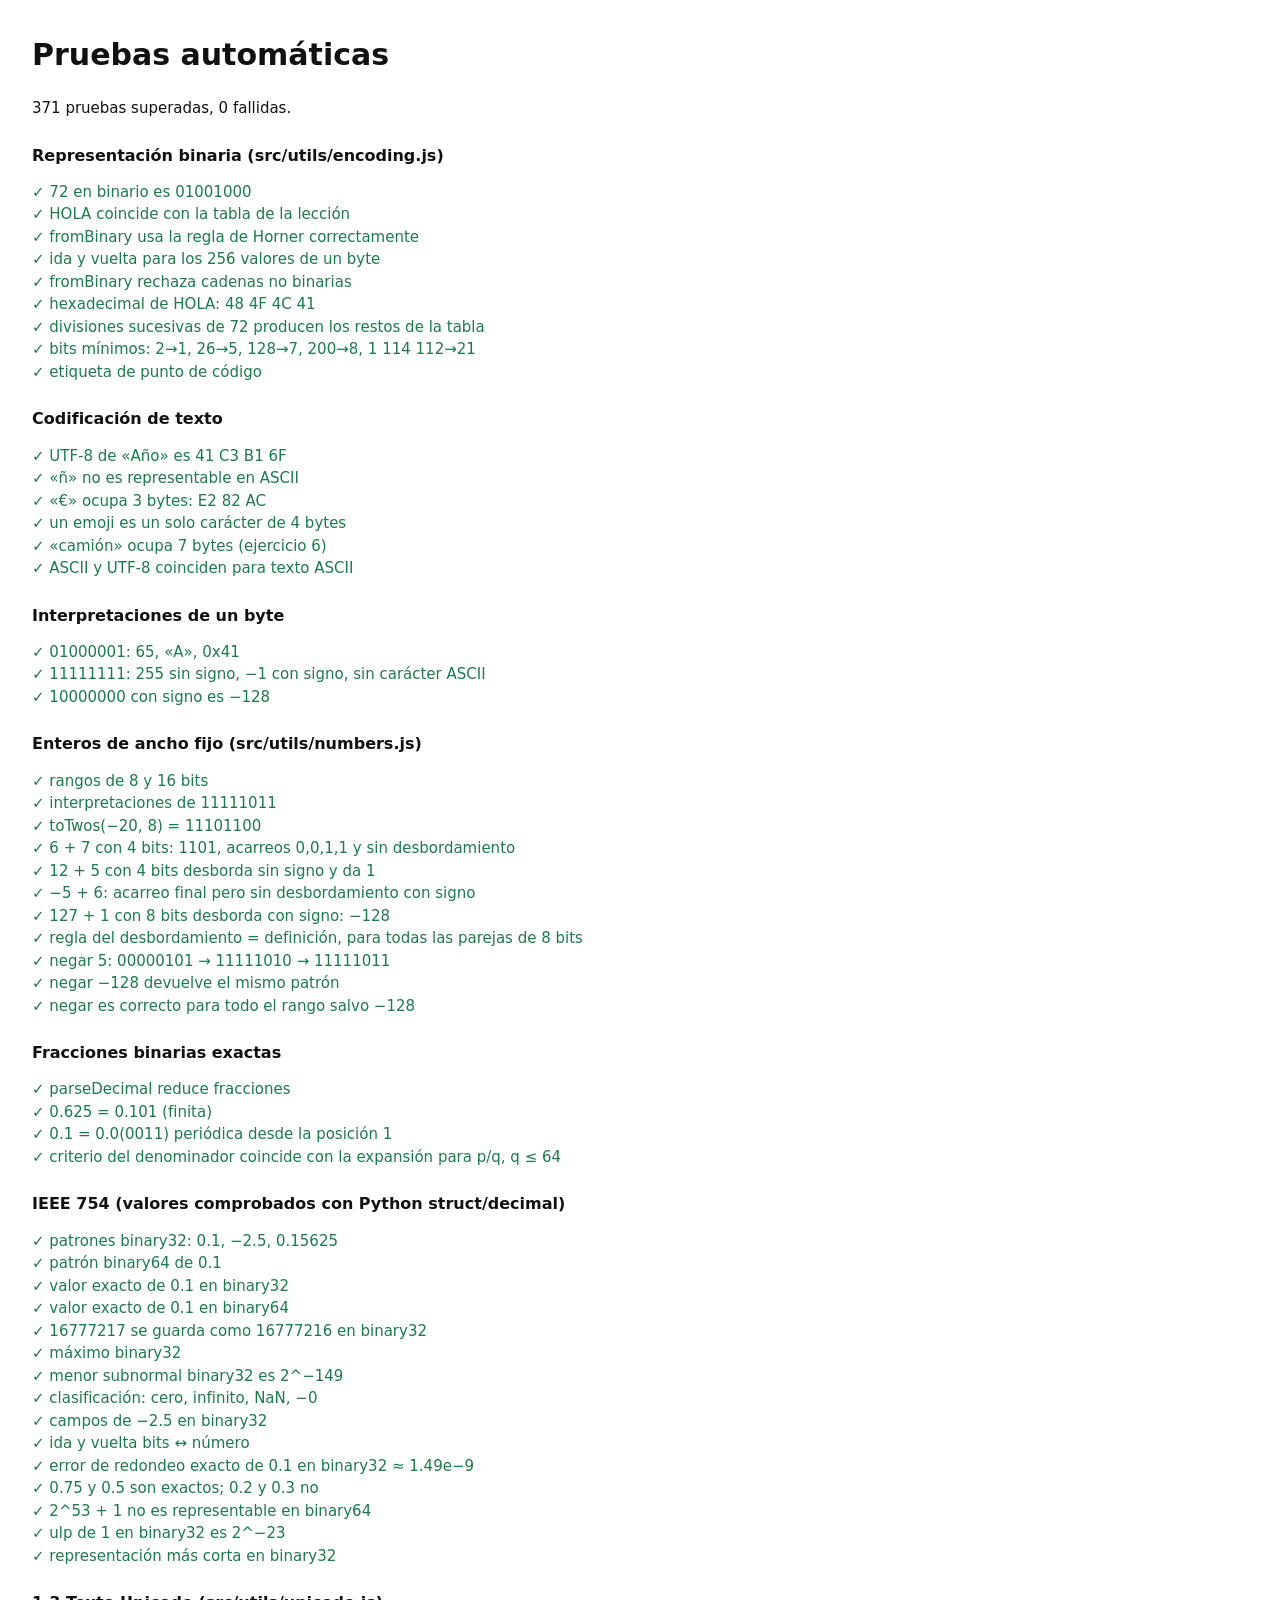
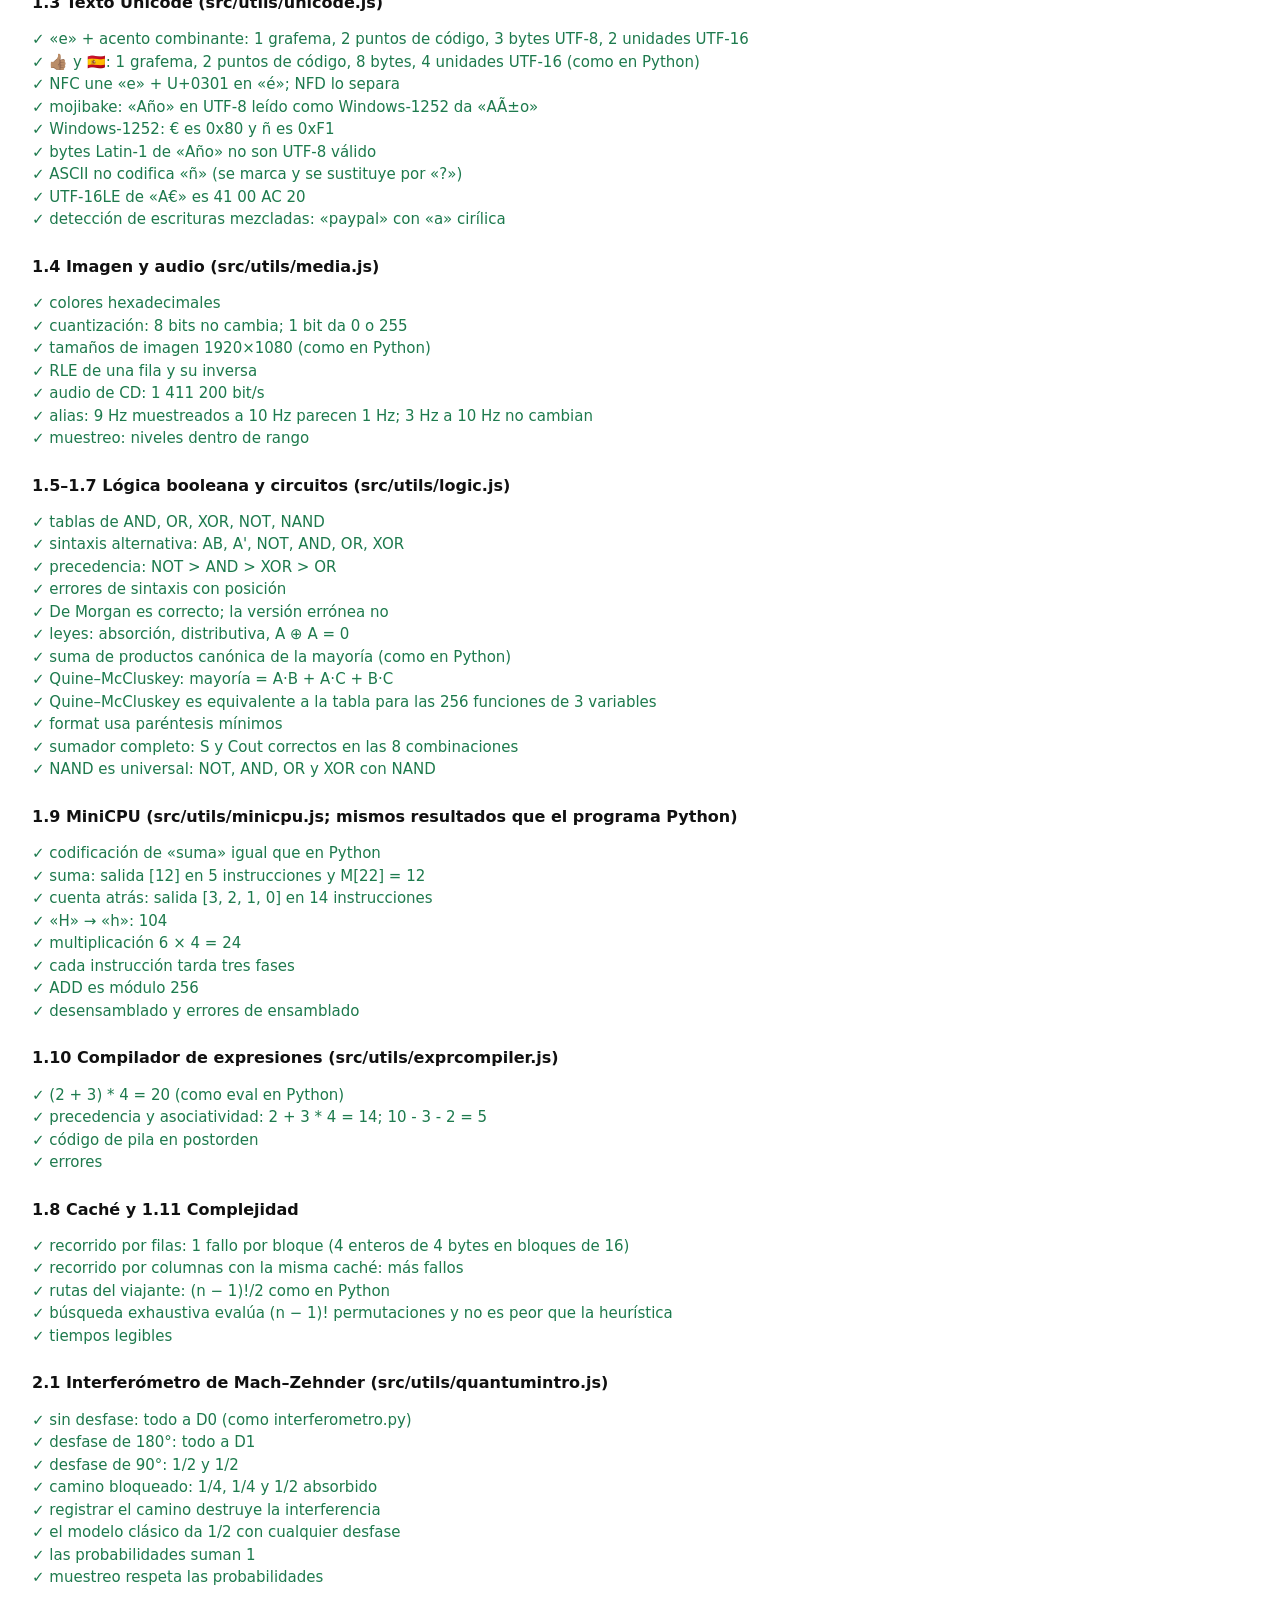
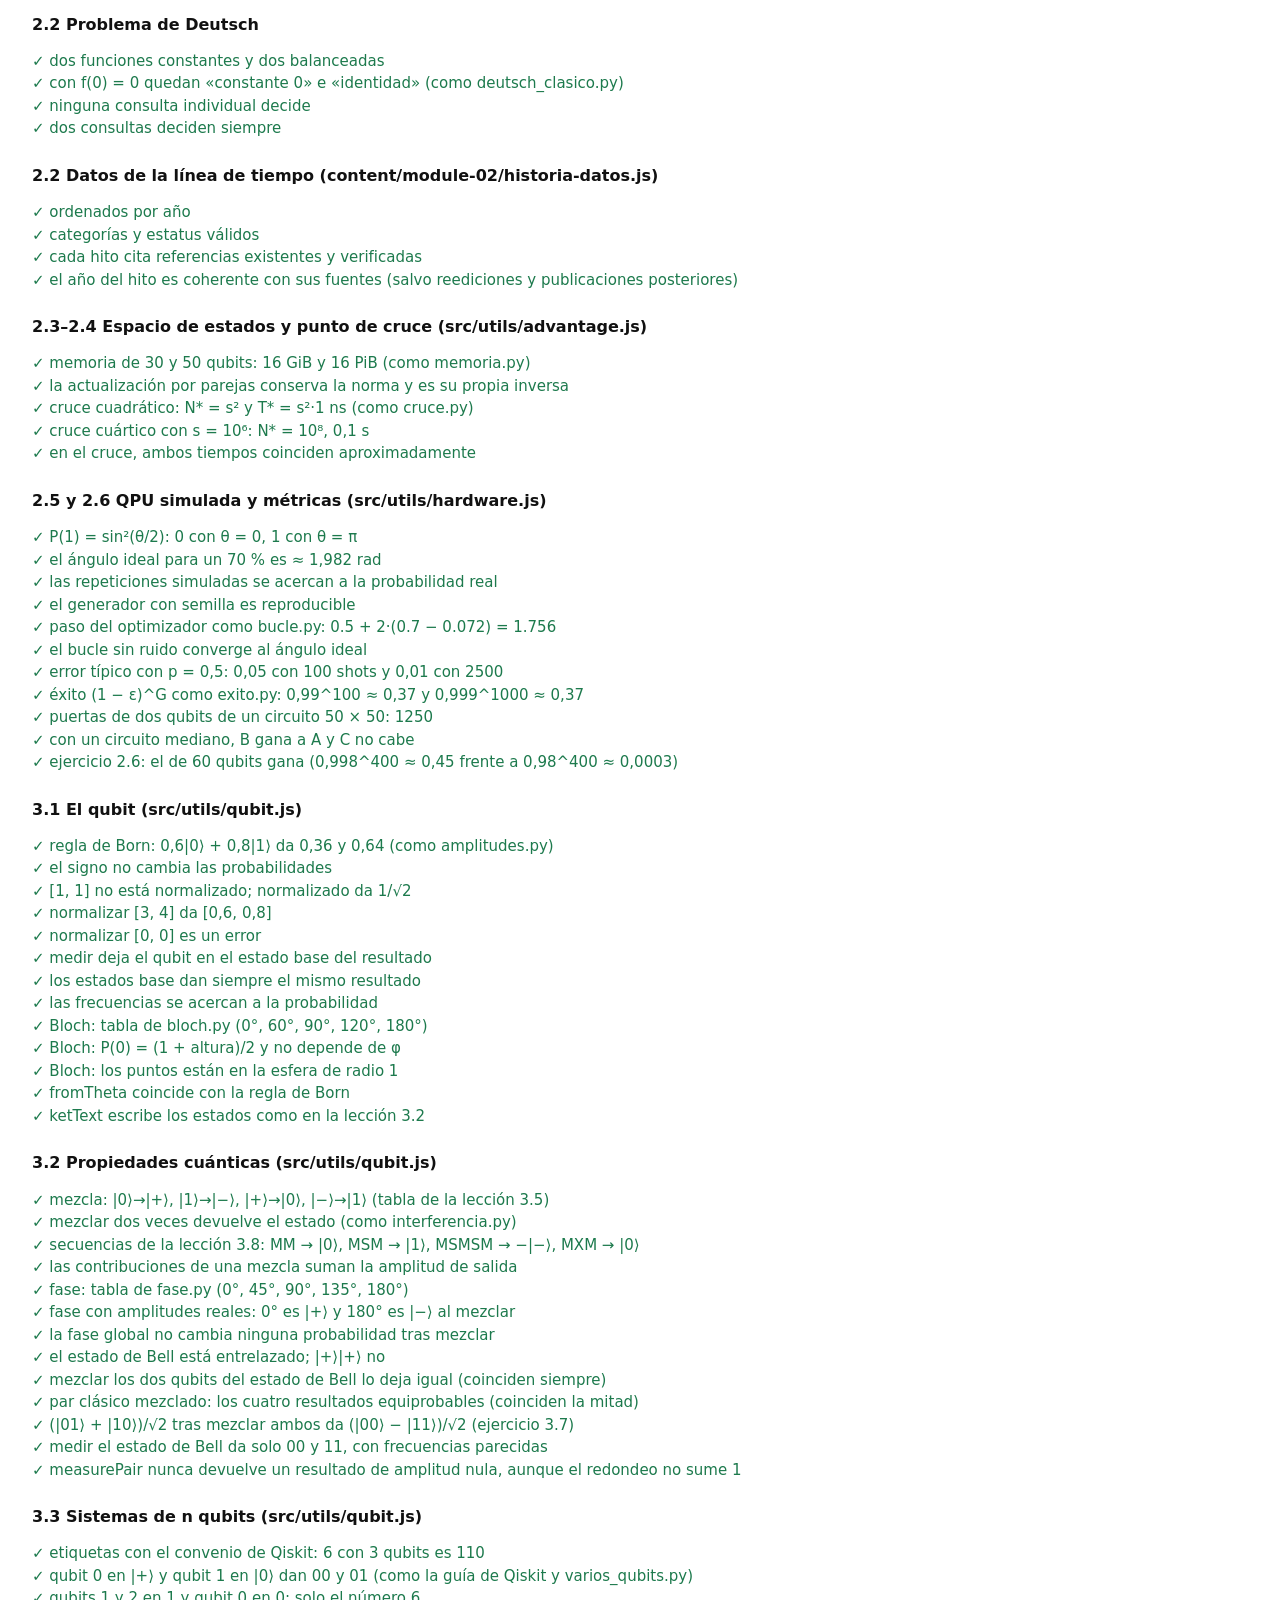
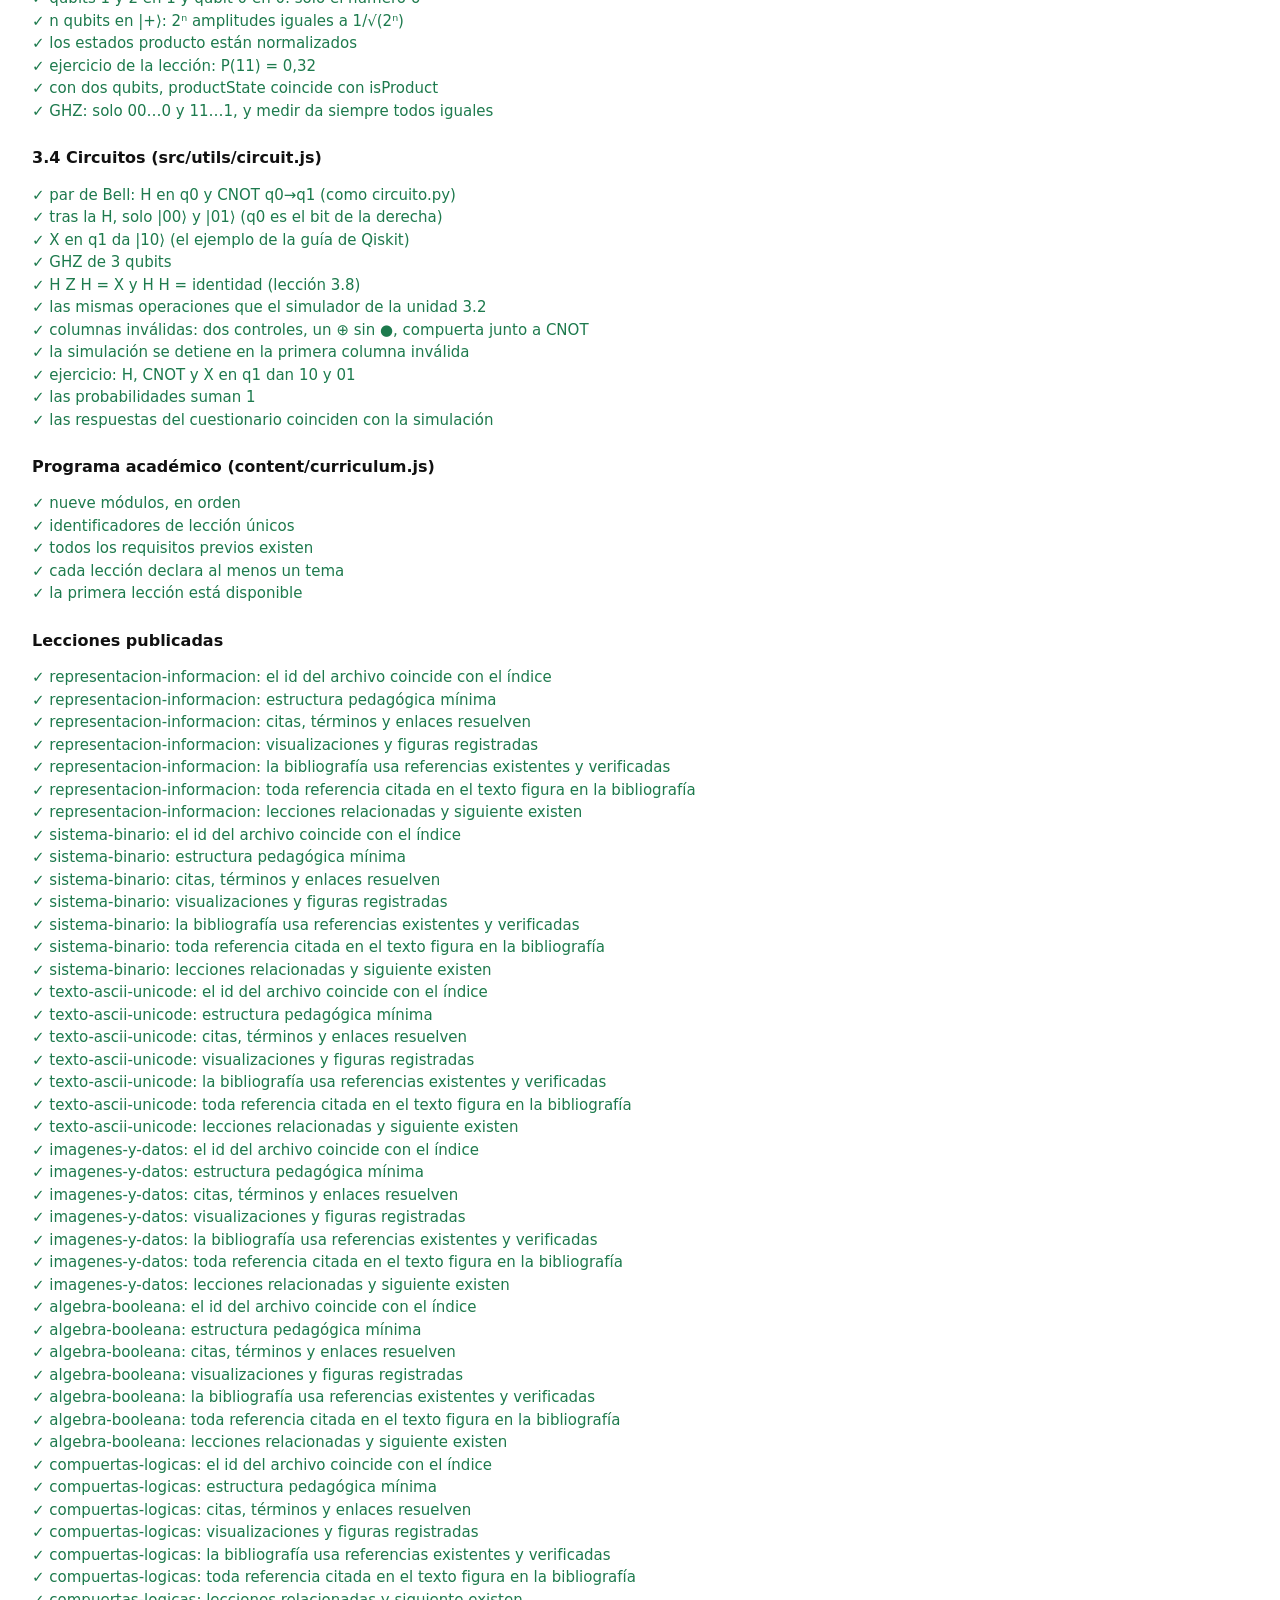
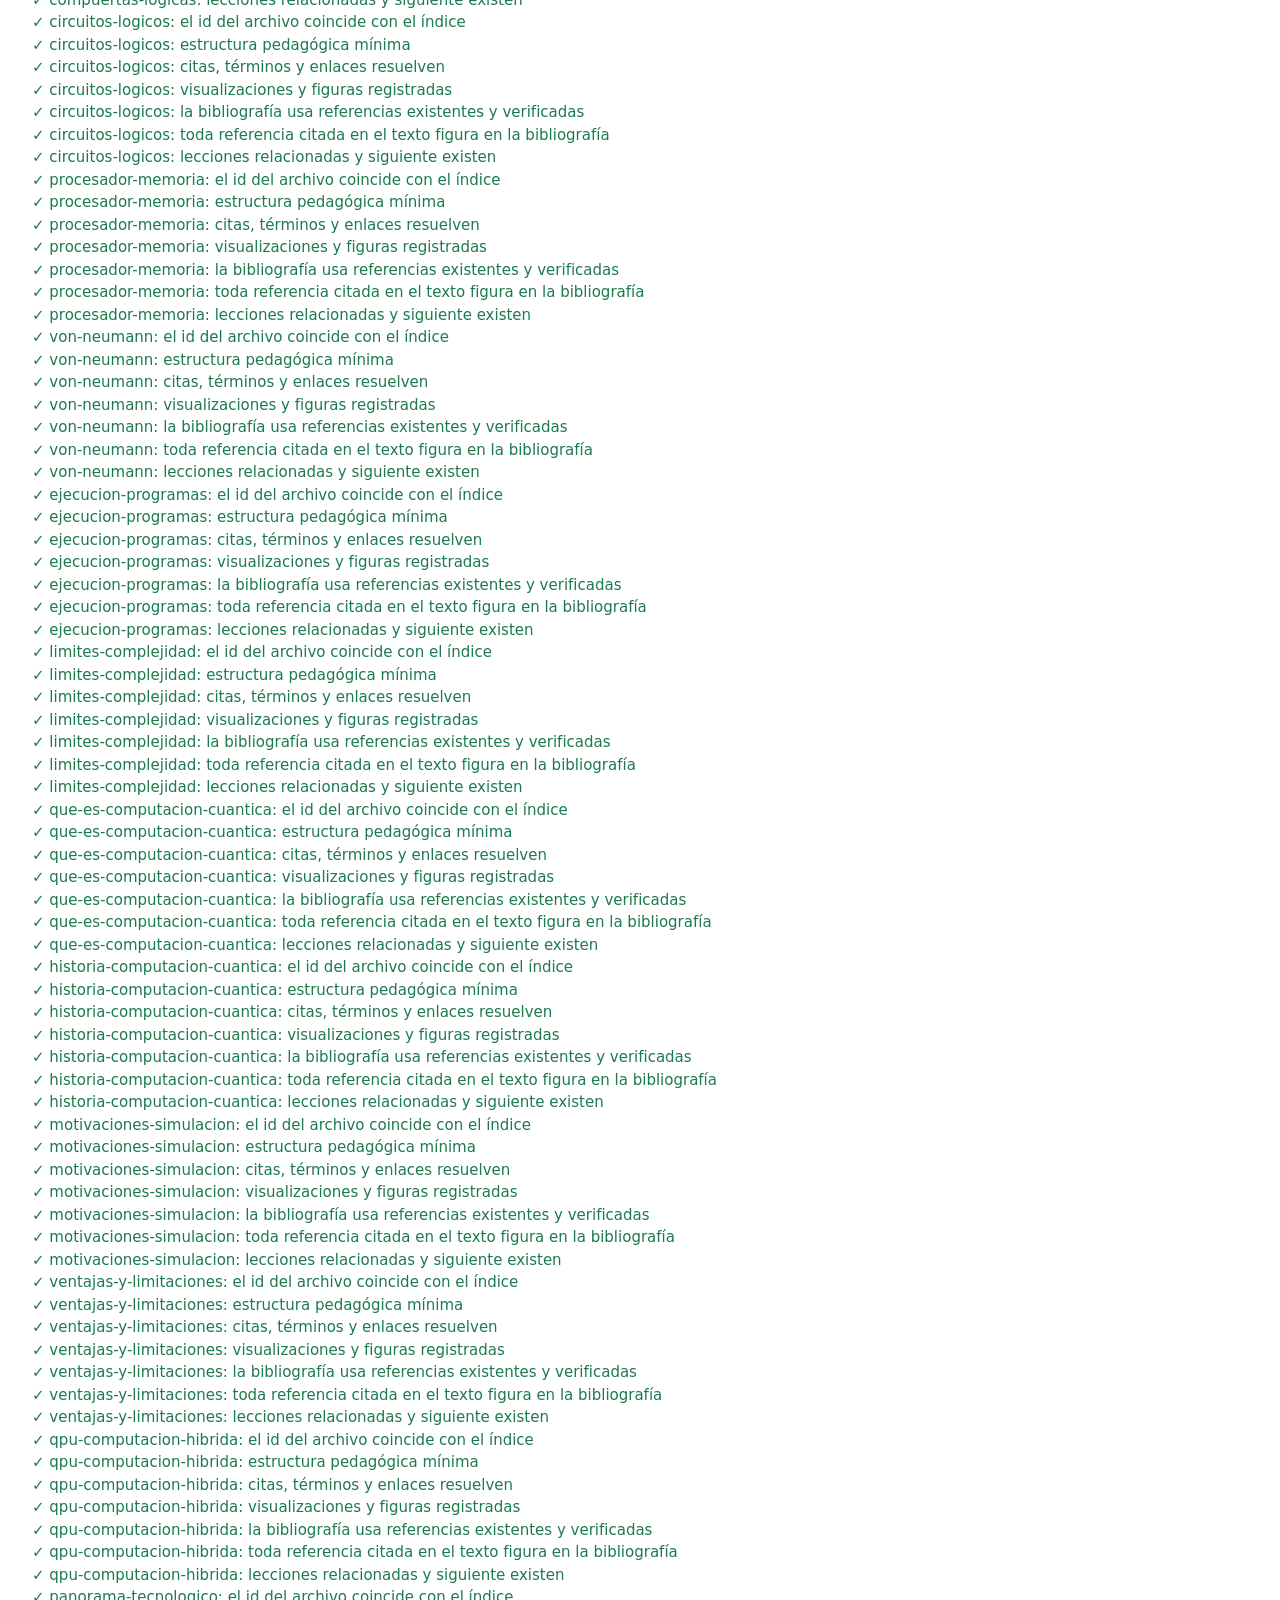
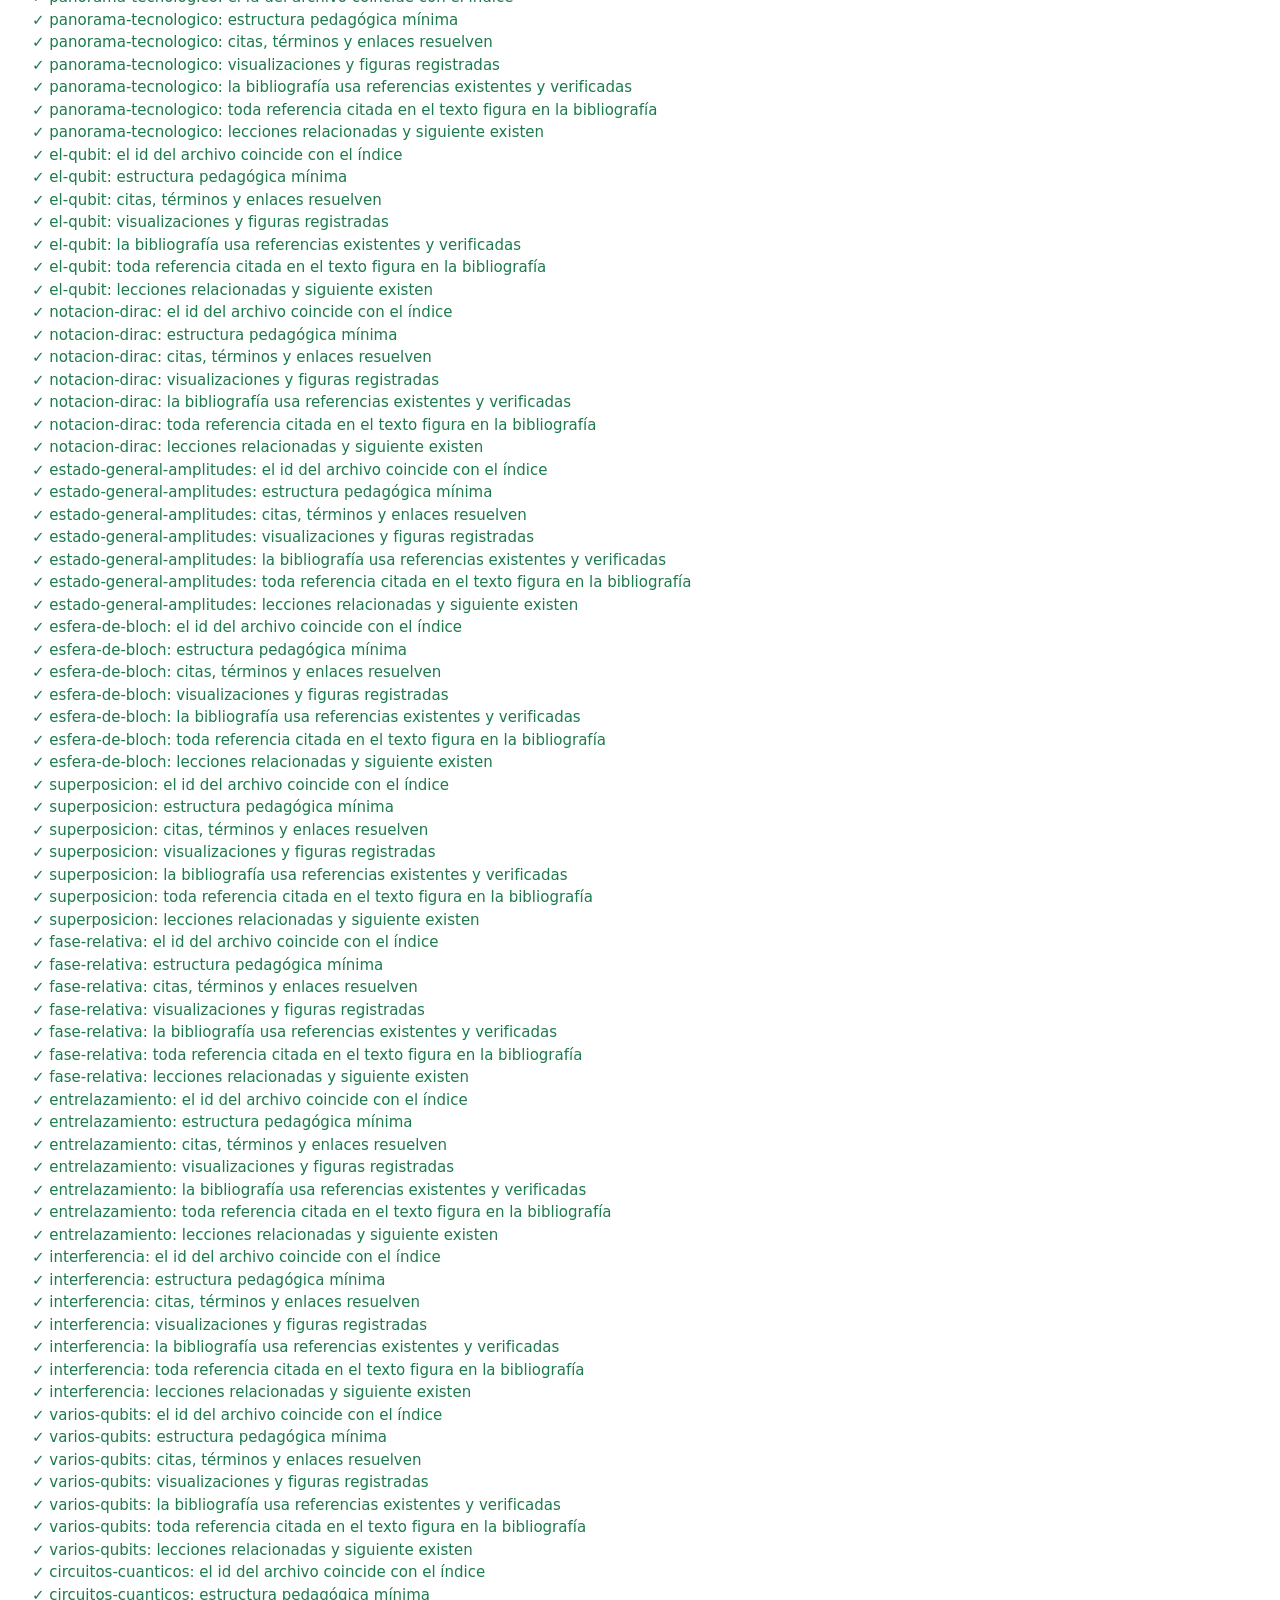
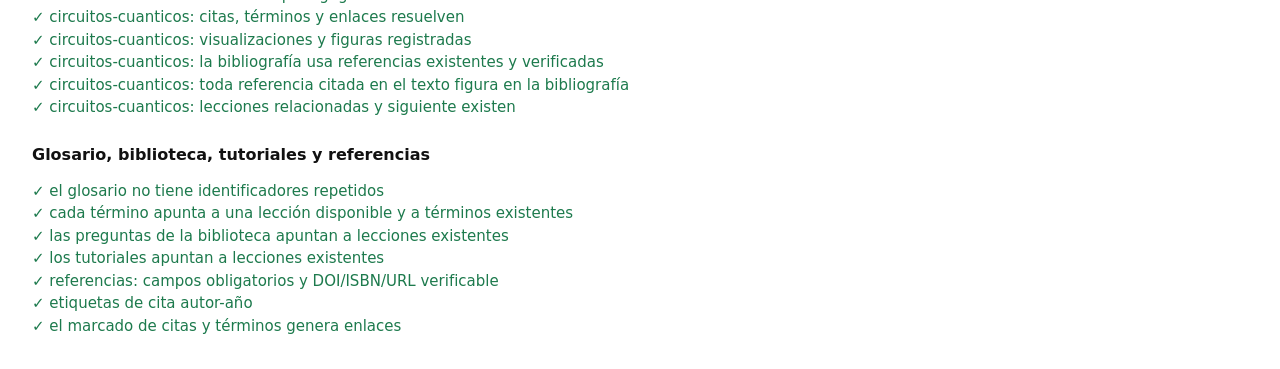
<file: tests/index.html>
<!doctype html>
<html lang="es">
<head>
  <meta charset="utf-8">
  <meta name="viewport" content="width=device-width, initial-scale=1">
  <title>Pruebas — Ingeniería de Software Cuántico</title>
  <style>
    body { font: 15px/1.5 system-ui, sans-serif; margin: 2rem; max-width: 60rem; background: #fff; color: #111; }
    .pass { color: #1d7a4d; } .fail { color: #a8322d; font-weight: 600; }
    pre { background: #f4f2ed; padding: 0.5rem; white-space: pre-wrap; }
    h2 { font-size: 1rem; margin-top: 1.5rem; }
  </style>
</head>
<body data-status="running">
  <h1>Pruebas automáticas</h1>
  <p id="summary">Ejecutando…</p>
  <div id="results"></div>
  <script type="module" src="run.js"></script>
</body>
</html>
</file>
